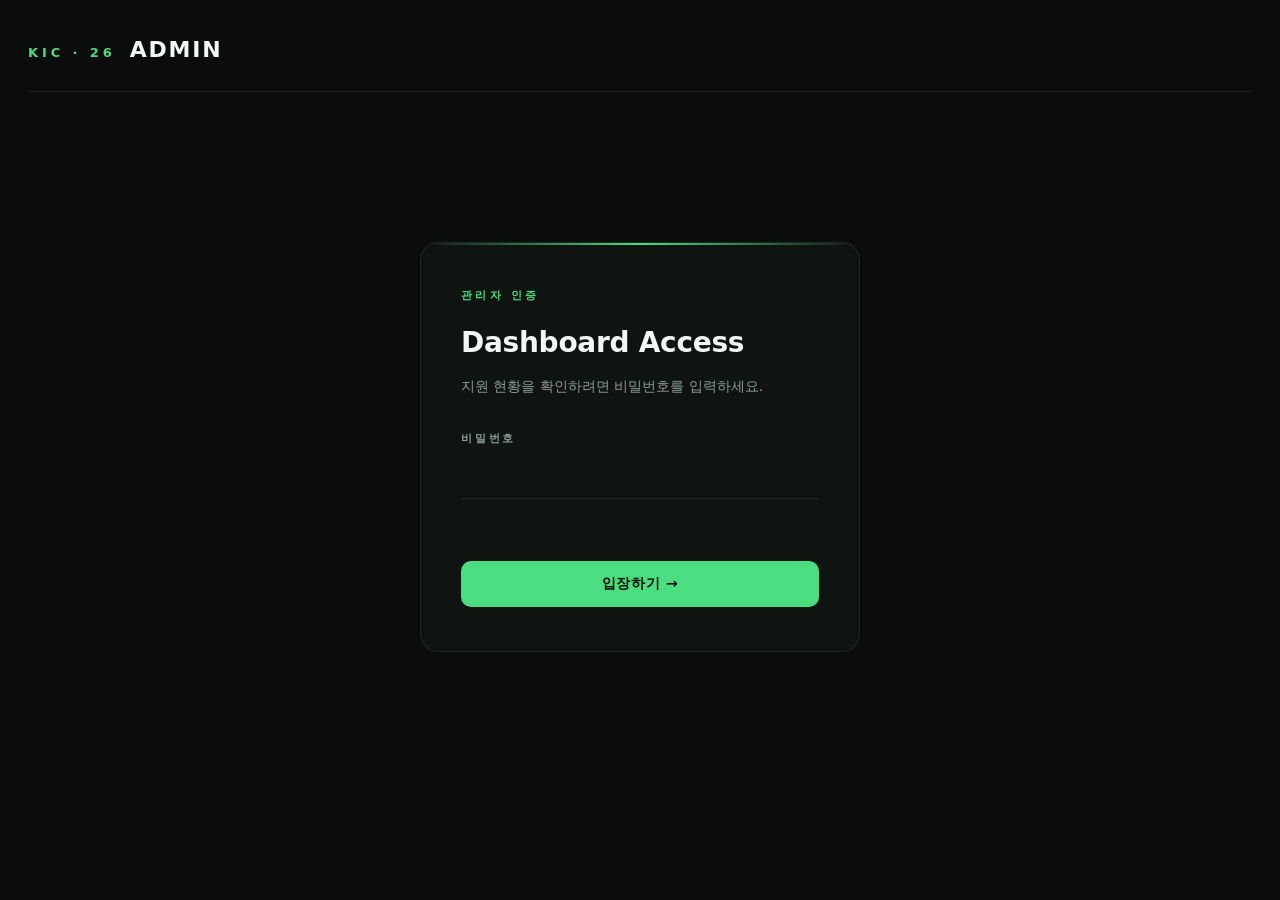
<file: admin/index.html>
<!DOCTYPE html>
<html lang="ko">
<head>
  <meta charset="UTF-8">
  <meta name="viewport" content="width=device-width, initial-scale=1.0">
  <title>KIC 2026 · 관리자</title>
  <link rel="stylesheet" href="/admin/admin.css">
</head>
<body>
  <main class="admin">
    <header class="admin-header">
      <div class="admin-brand">
        <span class="admin-mark">KIC · 26</span>
        <span class="admin-title">ADMIN</span>
      </div>
      <div class="admin-meta" id="adminMeta"></div>
    </header>

    <!-- LOGIN -->
    <section class="login-panel" id="loginPanel">
      <div class="login-card">
        <div class="login-label">관리자 인증</div>
        <h1 class="login-heading">Dashboard Access</h1>
        <p class="login-sub">지원 현황을 확인하려면 비밀번호를 입력하세요.</p>

        <form id="loginForm" class="login-form">
          <label class="field-label" for="password">비밀번호</label>
          <input type="password" id="password" class="field-input" autocomplete="current-password" required>
          <div class="login-error" id="loginError"></div>
          <button type="submit" class="login-btn" id="loginBtn">입장하기 →</button>
        </form>
      </div>
    </section>

    <!-- DASHBOARD -->
    <section class="dashboard" id="dashboard" style="display:none;">
      <div class="stats-row">
        <div class="stat-card">
          <div class="stat-label">총 지원 팀</div>
          <div class="stat-value" id="statTeams">0</div>
        </div>
        <div class="stat-card">
          <div class="stat-label">총 인원</div>
          <div class="stat-value" id="statMembers">0</div>
        </div>
        <div class="stat-card">
          <div class="stat-label">최근 제출</div>
          <div class="stat-value small" id="statLatest">—</div>
        </div>
      </div>

      <div class="toolbar">
        <input type="text" id="searchInput" class="search-input" placeholder="팀명 / 이름 / 지원 ID 검색...">
        <button class="tool-btn" id="filterBtn">숨김 팀 보기</button>
        <button class="tool-btn" id="refreshBtn">↻ 새로고침</button>
        <button class="tool-btn" id="csvBtn">↓ CSV</button>
        <button class="tool-btn danger" id="logoutBtn">로그아웃</button>
      </div>

      <div class="submissions" id="submissions"></div>
      <div class="empty" id="emptyState" style="display:none;">제출된 지원서가 없습니다.</div>
    </section>
  </main>

  <script src="/admin/admin.js"></script>
</body>
</html>
</file>
<file: admin/admin.css>
:root {
  --bg: #0a0d0b;
  --bg-2: #0f1411;
  --bg-3: #141a16;
  --ink: #f4f8f5;
  --ink-dim: #8a9b92;
  --ink-soft: #4a5a52;
  --green: #4ade80;
  --green-bright: #6ee7a3;
  --green-deep: #1a4d2e;
  --green-glow: rgba(74, 222, 128, 0.25);
  --teal: #2dd4bf;
  --line: rgba(255, 255, 255, 0.08);
  --line-2: rgba(255, 255, 255, 0.04);
  --danger: #ff6b8b;
  --sans: 'Pretendard Variable', Pretendard, -apple-system, BlinkMacSystemFont, system-ui, sans-serif;
}

* { margin: 0; padding: 0; box-sizing: border-box; -webkit-tap-highlight-color: transparent; }

body {
  background: var(--bg);
  color: var(--ink);
  font-family: var(--sans);
  line-height: 1.6;
  -webkit-font-smoothing: antialiased;
  min-height: 100vh;
}

.admin {
  max-width: 1280px;
  margin: 0 auto;
  padding: 32px 28px 80px;
}

/* ============ HEADER ============ */
.admin-header {
  display: flex;
  justify-content: space-between;
  align-items: center;
  padding-bottom: 24px;
  border-bottom: 1px solid var(--line);
  margin-bottom: 40px;
}

.admin-brand {
  display: flex;
  align-items: baseline;
  gap: 14px;
}

.admin-mark {
  font-size: 13px;
  letter-spacing: 0.3em;
  color: var(--green);
  font-weight: 600;
}

.admin-title {
  font-size: 22px;
  font-weight: 700;
  letter-spacing: 0.08em;
}

.admin-meta {
  font-size: 12px;
  color: var(--ink-dim);
  letter-spacing: 0.1em;
}

/* ============ LOGIN ============ */
.login-panel {
  min-height: 70vh;
  display: flex;
  align-items: center;
  justify-content: center;
}

.login-card {
  width: 100%;
  max-width: 440px;
  padding: 44px 40px;
  background: var(--bg-2);
  border: 1px solid var(--line);
  border-radius: 18px;
  position: relative;
  overflow: hidden;
}

.login-card::before {
  content: '';
  position: absolute;
  top: 0; left: 0; right: 0;
  height: 2px;
  background: linear-gradient(90deg, transparent, var(--green), transparent);
}

.login-label {
  font-size: 11px;
  letter-spacing: 0.3em;
  color: var(--green);
  font-weight: 600;
  margin-bottom: 16px;
}

.login-heading {
  font-size: 28px;
  font-weight: 700;
  letter-spacing: -0.01em;
  margin-bottom: 10px;
}

.login-sub {
  color: var(--ink-dim);
  font-size: 14px;
  margin-bottom: 32px;
}

.login-form {
  display: flex;
  flex-direction: column;
  gap: 10px;
}

.field-label {
  font-size: 11px;
  letter-spacing: 0.25em;
  color: var(--ink-dim);
  font-weight: 600;
  text-transform: uppercase;
  margin-bottom: 2px;
}

.field-input {
  background: transparent;
  border: none;
  border-bottom: 1px solid var(--line);
  color: var(--ink);
  padding: 10px 0;
  font-size: 16px;
  font-family: var(--sans);
  outline: none;
  transition: border-color 0.2s;
  width: 100%;
}

.field-input:focus {
  border-bottom-color: var(--green);
}

.login-error {
  color: var(--danger);
  font-size: 13px;
  min-height: 20px;
  margin-top: 4px;
}

.login-btn {
  margin-top: 18px;
  padding: 14px 20px;
  background: var(--green);
  color: #071108;
  border: none;
  border-radius: 10px;
  font-size: 14px;
  font-weight: 700;
  letter-spacing: 0.05em;
  cursor: pointer;
  transition: background 0.2s, transform 0.1s;
  font-family: var(--sans);
}

.login-btn:hover { background: var(--green-bright); }
.login-btn:active { transform: translateY(1px); }
.login-btn:disabled { opacity: 0.5; cursor: not-allowed; }

/* ============ DASHBOARD ============ */
.stats-row {
  display: grid;
  grid-template-columns: repeat(3, 1fr);
  gap: 16px;
  margin-bottom: 28px;
}

.stat-card {
  background: var(--bg-2);
  border: 1px solid var(--line);
  border-radius: 14px;
  padding: 22px 24px;
}

.stat-label {
  font-size: 11px;
  letter-spacing: 0.25em;
  color: var(--ink-dim);
  font-weight: 600;
  text-transform: uppercase;
  margin-bottom: 10px;
}

.stat-value {
  font-size: 32px;
  font-weight: 700;
  color: var(--green);
  letter-spacing: -0.02em;
}

.stat-value.small {
  font-size: 14px;
  color: var(--ink);
  font-weight: 500;
  letter-spacing: 0;
}

.toolbar {
  display: flex;
  gap: 10px;
  margin-bottom: 24px;
  flex-wrap: wrap;
}

.search-input {
  flex: 1;
  min-width: 200px;
  background: var(--bg-2);
  border: 1px solid var(--line);
  color: var(--ink);
  padding: 11px 16px;
  font-size: 14px;
  font-family: var(--sans);
  border-radius: 10px;
  outline: none;
  transition: border-color 0.2s;
}

.search-input:focus { border-color: var(--green); }

.tool-btn {
  background: var(--bg-2);
  border: 1px solid var(--line);
  color: var(--ink);
  padding: 11px 18px;
  font-size: 13px;
  font-weight: 600;
  letter-spacing: 0.05em;
  border-radius: 10px;
  cursor: pointer;
  font-family: var(--sans);
  transition: all 0.2s;
}

.tool-btn:hover { border-color: var(--green); color: var(--green); }
.tool-btn.active { border-color: var(--green); color: var(--green); background: rgba(74, 222, 128, 0.1); }
.tool-btn.danger:hover { border-color: var(--danger); color: var(--danger); }

/* ============ SUBMISSIONS ============ */
.submissions {
  display: flex;
  flex-direction: column;
  gap: 14px;
}

.sub-card {
  background: var(--bg-2);
  border: 1px solid var(--line);
  border-radius: 14px;
  padding: 22px 24px;
  transition: border-color 0.2s;
}

.sub-card:hover { border-color: rgba(74, 222, 128, 0.3); }

.sub-header {
  display: flex;
  justify-content: space-between;
  align-items: flex-start;
  gap: 16px;
  margin-bottom: 4px;
  flex-wrap: wrap;
}

.sub-actions {
  display: flex;
  gap: 12px;
  align-items: flex-start;
}

.sub-head-left {
  display: flex;
  flex-direction: column;
  gap: 4px;
}

.sub-id {
  font-size: 11px;
  letter-spacing: 0.2em;
  color: var(--green);
  font-weight: 600;
}

.sub-team {
  font-size: 20px;
  font-weight: 700;
  letter-spacing: -0.01em;
}

.sub-slogan {
  font-size: 13px;
  color: var(--ink-dim);
  font-style: italic;
}

.sub-time {
  font-size: 12px;
  color: var(--ink-dim);
  letter-spacing: 0.05em;
  white-space: nowrap;
}

.sub-divider {
  height: 1px;
  background: var(--line);
  margin: 14px 0 14px;
}

.members-grid {
  display: grid;
  grid-template-columns: repeat(auto-fill, minmax(240px, 1fr));
  gap: 10px;
}

.member-row {
  display: flex;
  flex-direction: column;
  gap: 4px;
  padding: 12px 14px;
  background: var(--bg-3);
  border: 1px solid var(--line-2);
  border-radius: 10px;
}

.member-tag {
  font-size: 10px;
  letter-spacing: 0.25em;
  color: var(--ink-dim);
  font-weight: 600;
}

.member-tag.leader { color: var(--green); }

.member-name {
  font-size: 15px;
  font-weight: 600;
  margin-top: 2px;
}

.member-info {
  display: flex;
  flex-wrap: wrap;
  gap: 6px 12px;
  font-size: 12px;
  color: var(--ink-dim);
  margin-top: 2px;
}

.member-info span strong {
  color: var(--ink);
  font-weight: 500;
}

.empty {
  text-align: center;
  padding: 60px 20px;
  color: var(--ink-dim);
  font-size: 14px;
}

.sub-card.hidden {
  border-color: rgba(255, 107, 139, 0.3);
  background: rgba(255, 107, 139, 0.05);
}

.hidden-badge {
  display: inline-block;
  background: var(--danger);
  color: var(--bg);
  font-size: 10px;
  font-weight: 700;
  letter-spacing: 0.2em;
  padding: 4px 8px;
  border-radius: 6px;
  margin-top: 6px;
}

.hide-btn {
  background: transparent;
  border: 1px solid var(--line);
  color: var(--ink-dim);
  padding: 6px 12px;
  font-size: 12px;
  font-weight: 600;
  border-radius: 6px;
  cursor: pointer;
  font-family: var(--sans);
  transition: all 0.2s;
}

.hide-btn:hover {
  border-color: var(--danger);
  color: var(--danger);
}

.hide-btn.hidden {
  border-color: var(--green);
  color: var(--green);
}

.hide-btn {
  background: transparent;
  border: 1px solid var(--line);
  color: var(--ink-dim);
  padding: 6px 12px;
  font-size: 12px;
  font-weight: 600;
  border-radius: 6px;
  cursor: pointer;
  font-family: var(--sans);
  transition: all 0.2s;
}

.hide-btn:hover {
  border-color: var(--danger);
  color: var(--danger);
}

.hide-btn.hidden {
  border-color: var(--green);
  color: var(--green);
}

.hide-btn.hidden:hover {
  border-color: var(--green);
  color: var(--green);
}

@media (max-width: 720px) {
  .admin { padding: 24px 18px 60px; }
  .stats-row { grid-template-columns: 1fr; }
  .login-card { padding: 36px 28px; }
  .login-heading { font-size: 24px; }
  .sub-team { font-size: 18px; }
}
</file>
